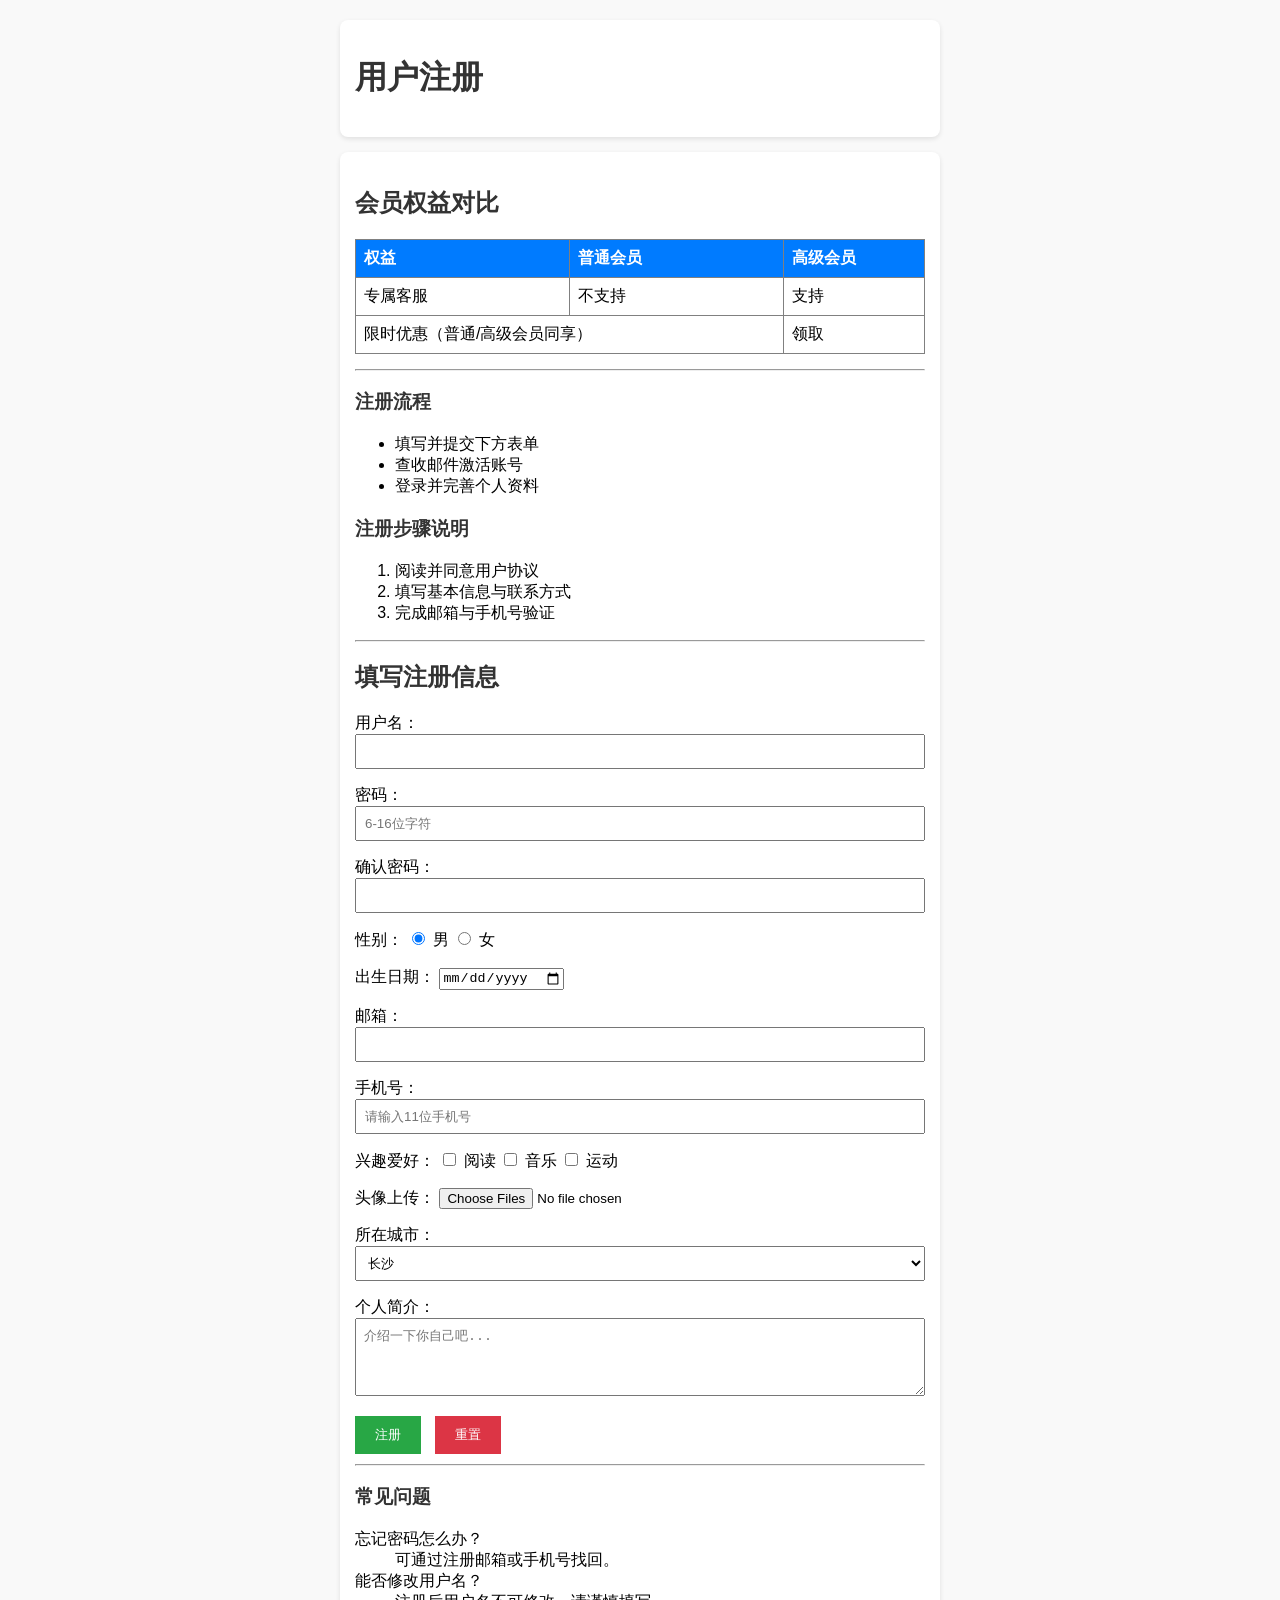
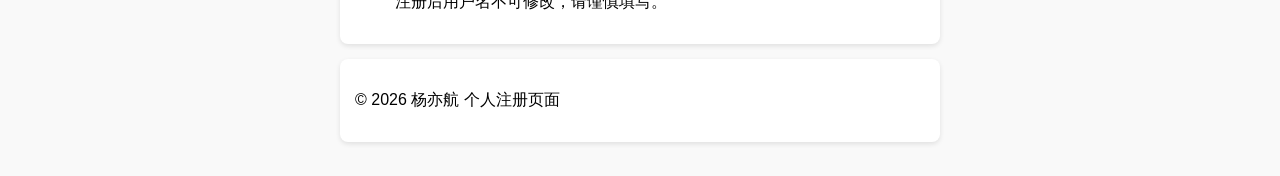
<file: register.html>
<!DOCTYPE html>
<html lang="zh-CN">
<head>
    <meta charset="UTF-8">
    <meta name="viewport" content="width=device-width, initial-scale=1.0">
    <title>用户注册</title>
    <!-- 引入外部CSS -->
    <link rel="stylesheet" href="style.css">
</head>
<body>
    <!-- 头部区域 -->
    <header>
        <h1>用户注册</h1>
    </header>

    <!-- 主体区域 -->
    <main>
        <!-- 表格区域：会员权益对比（必须使用th, thead, tbody, colspan） -->
        <h2>会员权益对比</h2>
        <table border="1" cellpadding="5" cellspacing="0">
            <thead>
                <tr>
                    <th>权益</th>
                    <th>普通会员</th>
                    <th>高级会员</th>
                </tr>
            </thead>
            <tbody>
                <tr>
                    <td>专属客服</td>
                    <td>不支持</td>
                    <td>支持</td>
                </tr>
                <tr>
                    <td colspan="2">限时优惠（普通/高级会员同享）</td>
                    <td>领取</td>
                </tr>
            </tbody>
        </table>

        <hr>

        <!-- 列表区域1：无序列表 -->
        <h3>注册流程</h3>
        <ul>
            <li>填写并提交下方表单</li>
            <li>查收邮件激活账号</li>
            <li>登录并完善个人资料</li>
        </ul>

        <!-- 列表区域2：有序列表 -->
        <h3>注册步骤说明</h3>
        <ol>
            <li>阅读并同意用户协议</li>
            <li>填写基本信息与联系方式</li>
            <li>完成邮箱与手机号验证</li>
        </ol>

        <hr>

        <!-- 注册表单（核心部分） -->
        <h2>填写注册信息</h2>
        <form id="registerForm" action="#" method="POST">
            <!-- 用户名（required必填） -->
            <p>
                <label for="username">用户名：</label>
                <input type="text" name="username" id="username" required>
            </p>

            <!-- 密码（placeholder占位提示） -->
            <p>
                <label for="password">密码：</label>
                <input type="password" name="password" id="password" placeholder="6-16位字符" required>
            </p>

            <!-- 确认密码 -->
            <p>
                <label for="confirmPassword">确认密码：</label>
                <input type="password" name="confirmPassword" id="confirmPassword" required>
            </p>

            <!-- 性别（radio单选，label的for/id用法） -->
            <p>
                性别：
                <input type="radio" name="gender" id="male" value="male" checked>
                <label for="male">男</label>
                <input type="radio" name="gender" id="female" value="female">
                <label for="female">女</label>
            </p>

            <!-- 出生日期（date类型） -->
            <p>
                <label for="birthday">出生日期：</label>
                <input type="date" name="birthday" id="birthday">
            </p>

            <!-- 邮箱（email类型，required必填） -->
            <p>
                <label for="email">邮箱：</label>
                <input type="email" name="email" id="email" required>
            </p>

            <!-- 手机号（tel类型，pattern正则校验） -->
            <p>
                <label for="phone">手机号：</label>
                <input type="tel" name="phone" id="phone" pattern="[0-9]{11}" placeholder="请输入11位手机号">
            </p>

            <!-- 兴趣爱好（checkbox多选，至少3个） -->
            <p>
                兴趣爱好：
                <input type="checkbox" name="hobby" value="reading" id="hobby1">
                <label for="hobby1">阅读</label>
                <input type="checkbox" name="hobby" value="music" id="hobby2">
                <label for="hobby2">音乐</label>
                <input type="checkbox" name="hobby" value="sports" id="hobby3">
                <label for="hobby3">运动</label>
            </p>

            <!-- 头像上传（file类型，accept限制图片，multiple多选） -->
            <p>
                <label for="avatar">头像上传：</label>
                <input type="file" name="avatar" id="avatar" accept="image/*" multiple>
            </p>

            <!-- 所在城市（select下拉框，至少3个选项，默认选中一个） -->
            <p>
                <label for="city">所在城市：</label>
                <select name="city" id="city">
                    <option value="beijing">北京</option>
                    <option value="shanghai">上海</option>
                    <option value="changsha" selected>长沙</option>
                </select>
            </p>

            <!-- 个人简介（textarea多行文本） -->
            <p>
                <label for="bio">个人简介：</label><br>
                <textarea name="bio" id="bio" rows="4" cols="50" placeholder="介绍一下你自己吧..."></textarea>
            </p>

            <!-- 提交与重置按钮 -->
            <p>
                <button type="submit">注册</button>
                <button type="reset">重置</button>
            </p>
        </form>

        <hr>

        <!-- 列表区域3：定义列表（老师要求至少两处，这个也可以作为备选） -->
        <h3>常见问题</h3>
        <dl>
            <dt>忘记密码怎么办？</dt>
            <dd>可通过注册邮箱或手机号找回。</dd>
            <dt>能否修改用户名？</dt>
            <dd>注册后用户名不可修改，请谨慎填写。</dd>
        </dl>
    </main>

    <!-- 底部区域 -->
    <footer>
        <p>© 2026 杨亦航 个人注册页面</p>
    </footer>

    <!-- JavaScript：监听表单提交，在Console打印数据 -->
    <script>
        document.getElementById('registerForm').addEventListener('submit', function(e) {
            e.preventDefault(); // 阻止表单默认提交刷新页面的行为
            
            // 收集表单数据
            const formData = new FormData(this);
            const data = {};
            formData.forEach((value, key) => {
                if(data[key]) {
                    // 如果是checkbox多选，需要转为数组
                    if(Array.isArray(data[key])) {
                        data[key].push(value);
                    } else {
                        data[key] = [data[key], value];
                    }
                } else {
                    data[key] = value;
                }
            });
            
            console.log("【表单提交数据】", data);
            alert("数据已成功打印到控制台 (Console)，请按F12查看！");
        });
    </script>
</body>
</html>
</file>
<file: style.css>
body {
    font-family: 'Microsoft YaHei', sans-serif;
    max-width: 600px;
    margin: 0 auto;
    padding: 20px;
    background-color: #f9f9f9;
}
header, main, footer {
    background: #ffffff;
    padding: 15px;
    margin-bottom: 15px;
    border-radius: 8px;
    box-shadow: 0 2px 5px rgba(0,0,0,0.1);
}
h1, h2, h3 {
    color: #333;
}
table {
    width: 100%;
    border-collapse: collapse;
    margin-bottom: 15px;
}
th, td {
    text-align: left;
    padding: 8px;
}
th {
    background-color: #007bff;
    color: white;
}
form p {
    margin-bottom: 10px;
}
input[type="text"], input[type="password"], input[type="email"], input[type="tel"], select, textarea {
    width: 100%;
    padding: 8px;
    box-sizing: border-box;
}
button {
    padding: 10px 20px;
    background-color: #28a745;
    color: white;
    border: none;
    cursor: pointer;
    margin-right: 10px;
}
button[type="reset"] {
    background-color: #dc3545;
}
</file>
